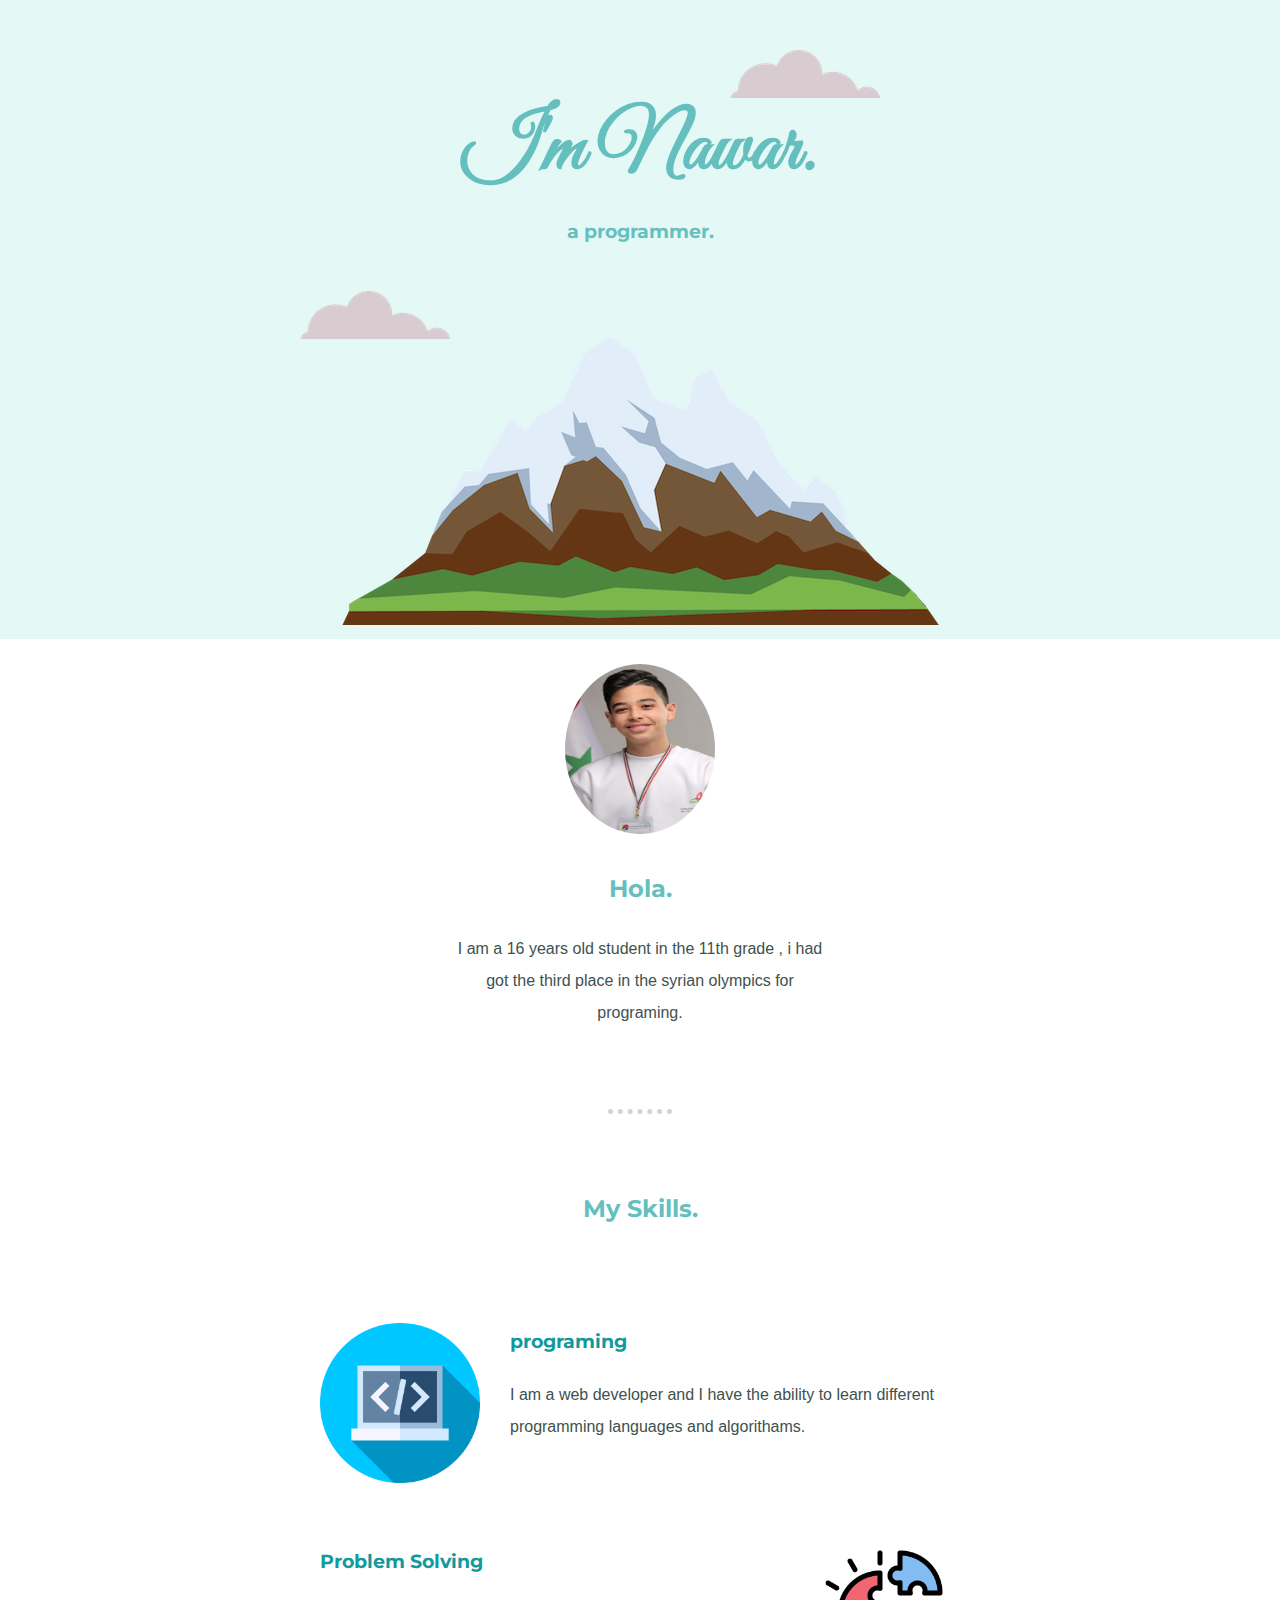
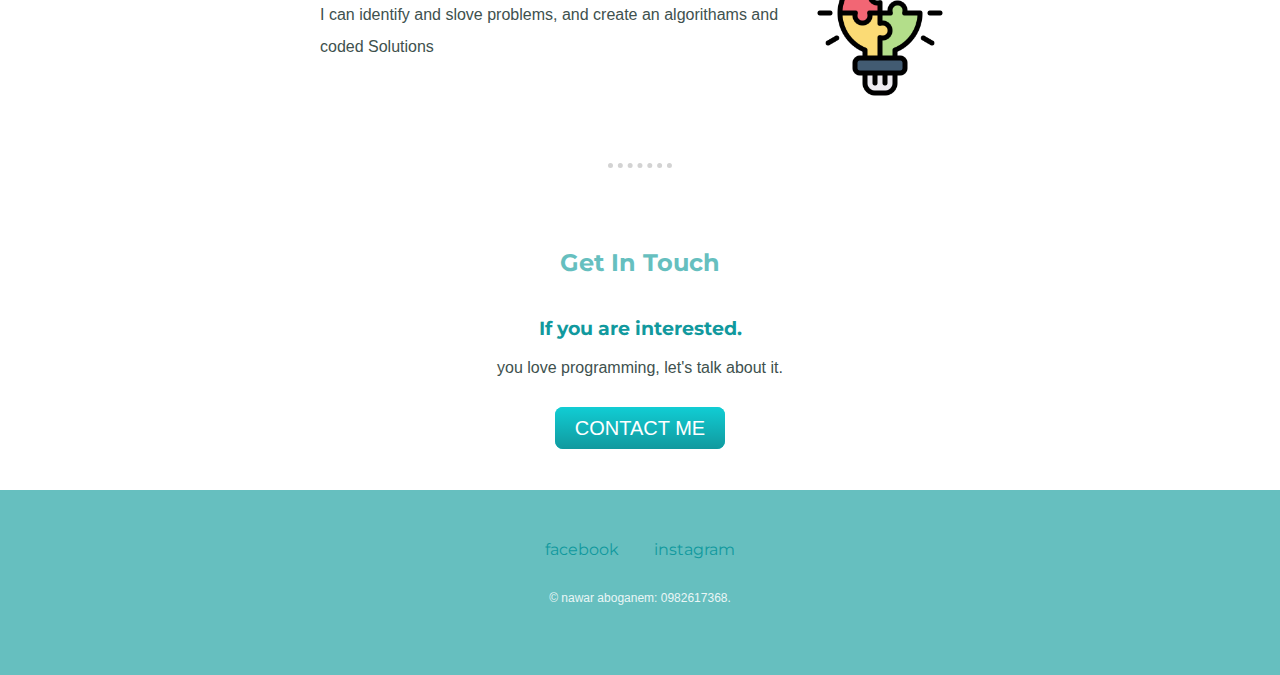
<file: index.html>
<!DOCTYPE html>
<html lang="en">
<head>
    <meta charset="UTF-8">
    <meta http-equiv="X-UA-Compatible" content="IE=edge">
    <meta name="viewport" content="width=device-width, initial-scale=1.0">
    <title>Nawar Abo Ghanem</title>
    <link rel="preconnect" href="https://fonts.googleapis.com"><link rel="preconnect" href="https://fonts.gstatic.com" crossorigin><link href="https://fonts.googleapis.com/css2?family=Cookie&family=Great+Vibes&family=Merriweather:ital@1&family=Montserrat&display=swap" rel="stylesheet">    <link rel="stylesheet" href="css/styles.css">
    <link rel="icon" href="images/favicon.ico">
</head>
<body>
    <div class="top-container">
        <img class="top-cloud" src="images/cloud.png" alt="cloud-img">
        <h1>I'm Nawar.</h1>
        <h3 style="color: #66BFBF;">a programmer.</h3>
        <img class="bottom-cloud" src="images/cloud.png" alt="cloud-img">
        <img class="mountain" src="images/mountain.png" alt="mountain-img">
    </div>
    <div class="middle-container">
        <div class="profile">
          <img class="profile-picture" src="images/IMG_20220123_200236.jpg" alt="Nawar-img">
          <h2>Hola.</h2>
          <p>I am a 16 years old student in the 11th grade , i had got the third place in the syrian olympics for programing.</p>
        </div>
        <hr>
        <div class="skills">
          <h2>My Skills.</h2>
          <div class="skill-row">
            <img class="programming-img" src="images/programming.png" alt="programming-img">
            <h3>programing</h3>
            <p>I am a web developer and I have the ability to learn different programming languages and algorithams.</p>
          </div>
          <div class="skill-row">
            <img class="idea-img" src="images/idea.png" alt="problems-solving-img">
            <h3>Problem Solving</h3>
            <p>I can identify and slove problems, and create an algorithams and coded Solutions</p>
          </div>
        </div>
        <hr>
        <div class="contact-me">
          <h2 style="margin: 40px auto;">Get In Touch</h2>
          <h3>If you are interested.</h3>
          <p>you love programming, let's talk about it.</p>
          <a class="btn" href="mailto:nawar757767@email.com">CONTACT ME</a>
        </div>
      </div>
      
      
      <div class="bottom-container">
        <a class="footer-link" href="https://facebook.com/nawar.aboganem">facebook</a>
        <a class="footer-link" href="http://instagram.com/nawar_abo_ganem?utm_source=qr">instagram</a>
        <p class="phone">© nawar aboganem: 0982617368.</p>
      </div>
      
</body>
</html>
</file>
<file: css/styles.css>
body {
     margin: 0;
     text-align: center;
     font-family:"Helvetica Neue",Helvetica,Arial, sans-serif;
     color: #40514E;
}
.top-container{
     background-color: #E4F9F5;
     margin: 0;
     position: relative;
     padding-top: 100px;
     height: 539px;
}
h1 {
     margin-top: 0;
     margin-bottom: 20px;
     font-family: 'Great Vibes',cursive;
     font-size: 5em;
     color: #66BFBF;
}
h2 {
     font-family:'Montserrat',sans-serif ;
     color: #66BFBF;
     font-weight: bold;
}
h3 {
     margin-top: 0;
     font-family:'Montserrat',sans-serif ;
     color: #11999E;
}
a {
     color: #11999E;
     font-family:'Montserrat',sans-serif ;
     width: 2;
     margin: 10px 15px 20px ;
     text-decoration: none;
}
a:hover {
     color: #EAF6F6;
}
p {
     margin-bottom: 40px;
     color: #40514E;
}

.phone {
     color: #EAF6F6;
     font-size: 0.75rem;
     padding: 20px 0;
}
.bottom-cloud{
     position: absolute;
     bottom: 300px;
     left: 300px;
}
.top-cloud{
     position: absolute;
     right: 400px;
     top: 50px;
}
.mountain {
     position: relative;
     top: 6px;
}
.profile-picture {
     height: 170px;
     width: 150px;
     margin-top: 25px;
     border-radius: 100%;
}
.profile {
     width: 30%;
     margin: auto;
     line-height: 2;
}
.programming-img {
     height: 25%;
     width: 25%;
     float: left;
     margin-right: 30px;
}
.idea-img {
     height: 25%;
     width: 25%;
     float: right;
}
hr {
     border: lightgray;
     border-style: none;
     border-top-style: dotted;
     width: 5%;
     border-width: 5px;
     margin: 80px auto;
}
.skill-row {
     width: 50%;
     margin: 100px auto 100px;
     text-align: left;
     line-height: 2;
}
.skills {
     margin-top: 50px;
}
.bottom-container {
     background-color: #66BFBF;
     padding: 50px 0 10px;
     margin-top: 50px;
}

.btn {
     margin-top: 30px;
     background: #11cdd4;
     background-image: -webkit-linear-gradient(top, #11cdd4, #11999e);
     background-image: -moz-linear-gradient(top, #11cdd4, #11999e);
     background-image: -ms-linear-gradient(top, #11cdd4, #11999e);
     background-image: -o-linear-gradient(top, #11cdd4, #11999e);
     background-image: linear-gradient(to bottom, #11cdd4, #11999e);
     -webkit-border-radius: 8;
     -moz-border-radius: 8;
     border-radius: 8px;
     font-family: Arial;
     color: #ffffff;
     font-size: 20px;
     padding: 10px 20px 10px 20px;
     text-decoration: none;
   }
   
   .btn:hover {
     background: #30e3cb;
     background-image: -webkit-linear-gradient(top, #30e3cb, #2bc4ad);
     background-image: -moz-linear-gradient(top, #30e3cb, #2bc4ad);
     background-image: -ms-linear-gradient(top, #30e3cb, #2bc4ad);
     background-image: -o-linear-gradient(top, #30e3cb, #2bc4ad);
     background-image: linear-gradient(to bottom, #30e3cb, #2bc4ad);
     text-decoration: none;
   }
</file>
